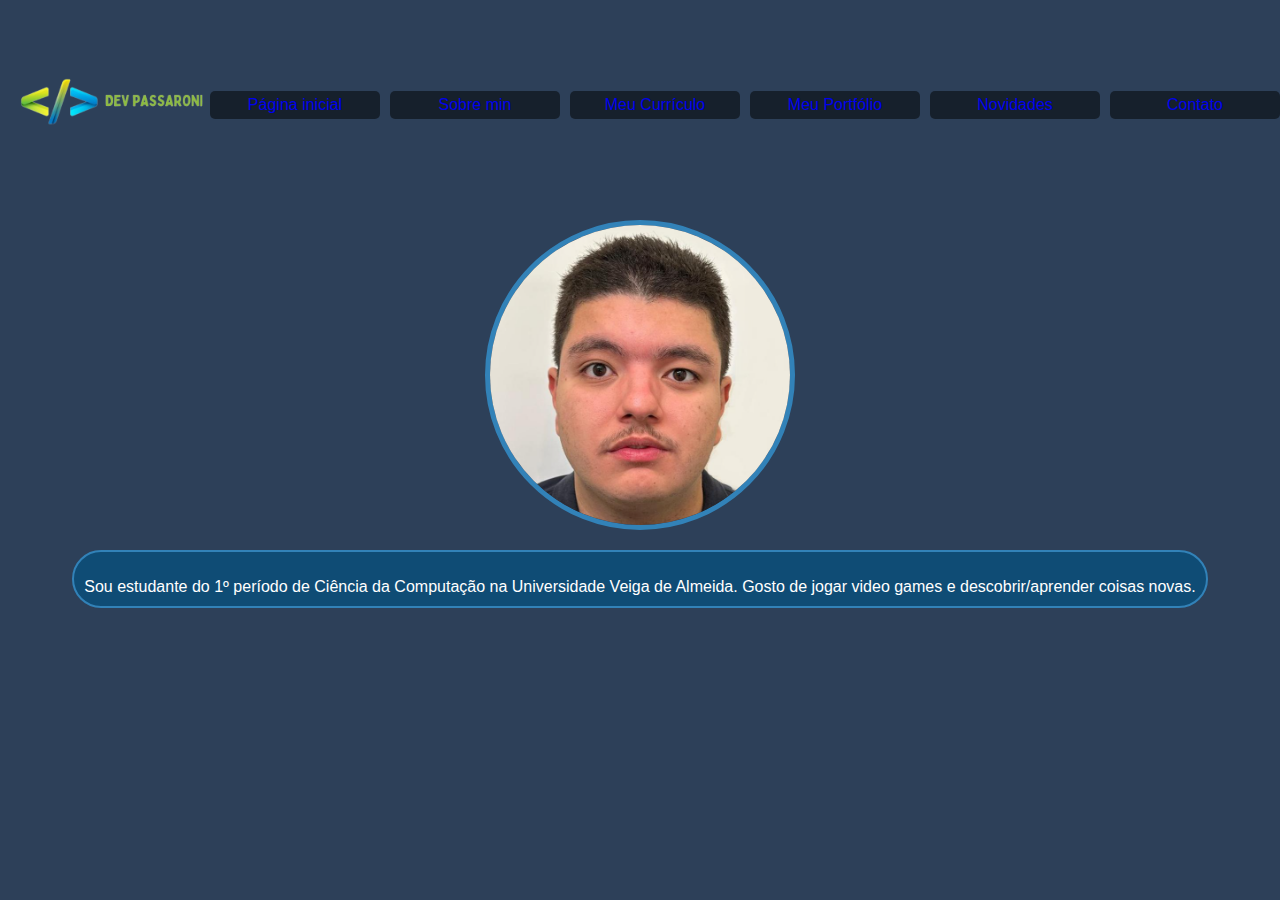
<file: index.html>
<!DOCTYPE html>
<html lang="pt-br">
<head>
  <meta charset="UTF-8">
  <meta name="viewport" content="width=device-width, initial-scale=1.0">
  <title>Meu Site</title>
  <link href="css/inicio.css" type="text/css" rel="stylesheet" />
</head>
<body>
  <div class="header">
    <img src="img/MinhaLogo.png" alt="Logo" class="Minha-logo">
    <nav>
      <ul class="menu">
        <li><a href="index.html">Página inicial</a></li>
        <li><a href="Sobremin.html">Sobre min</a></li>
        <li><a href="Curriculo.html">Meu Currículo</a></li>
        <li><a href="Portfolio.html">Meu Portfólio</a></li>
        <li><a href="Novidades.html">Novidades</a></li>
        <li><a href="Social.html">Contato</a></li>
      </ul>
    </nav>
  </div>
  <div class="foto">
    <img src="img/Minhafoto.jpeg" alt="Minha foto" class="minha-foto">
    <div class="sobre-mim">
      <p>Sou estudante do 1º período de Ciência da Computação na Universidade Veiga de Almeida. Gosto de jogar video games e descobrir/aprender coisas novas.</p>
    </div>
  </div>
</body>
</html>
</file>
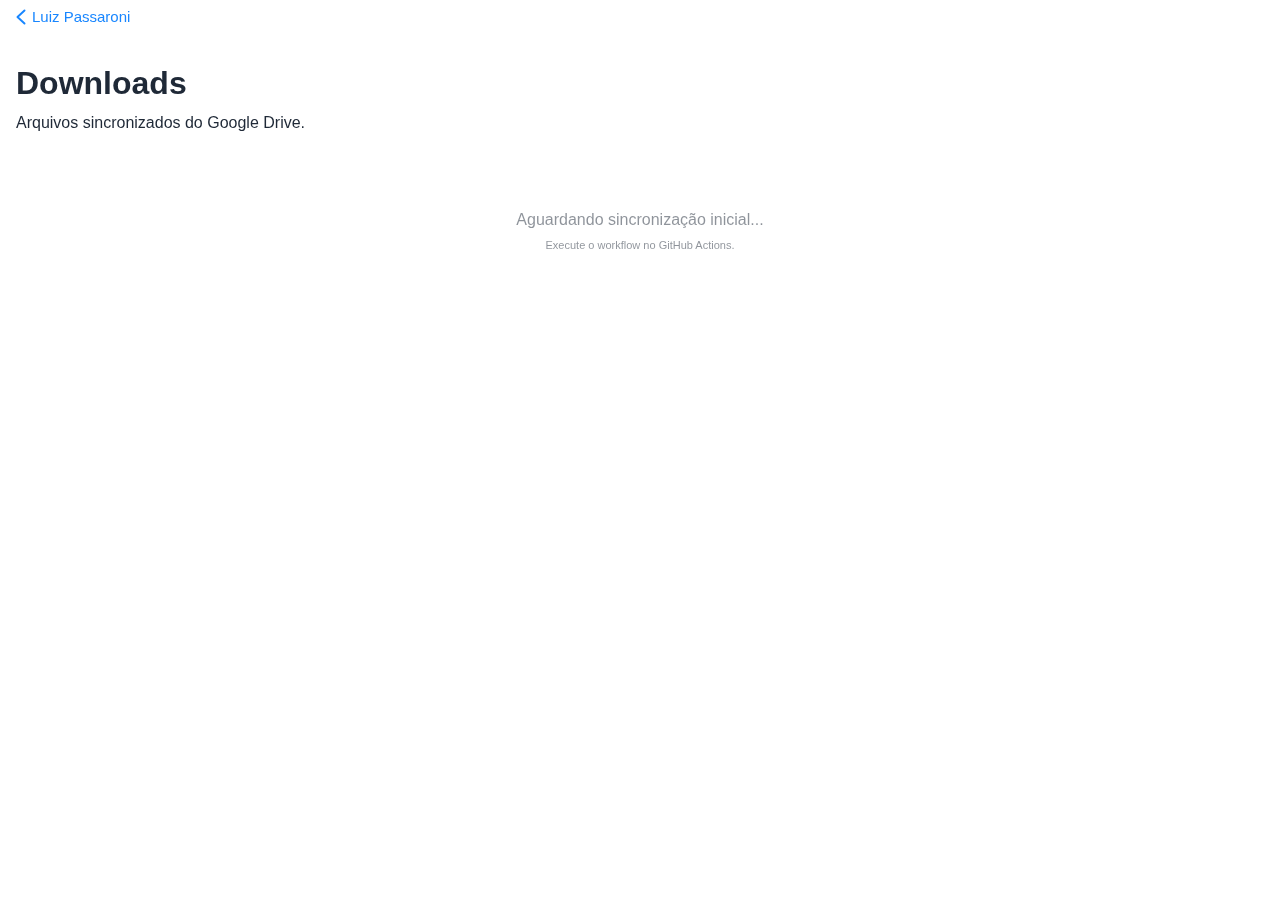
<file: downloads/index.html>
<!DOCTYPE html>
<html lang="pt">

<head>
  <link rel="icon" href="../favicon.png" type="image/png" />
  <meta charset="utf-8">
  <meta name="viewport" content="width=device-width, initial-scale=1">
  <title>Downloads — Luiz Passaroni</title>
  <meta name="description" content="Arquivos disponibilizados por Luiz Passaroni.">
  <meta name="color-scheme" content="light dark">
  <link rel="stylesheet" href="../style.css">

  <style>
    .ios-widget-glass {
      backdrop-filter: blur(20px) saturate(180%);
      -webkit-backdrop-filter: blur(20px) saturate(180%);
      border: 1px solid rgba(255, 255, 255, 0.1) !important;
      border-radius: 1.5rem !important;
      background: rgba(255, 255, 255, 0.7);
      overflow: hidden;
    }

    @media (prefers-color-scheme: dark) {
      .ios-widget-glass {
        background: rgba(28, 28, 30, 0.75) !important;
        border: 1px solid rgba(255, 255, 255, 0.08) !important;
      }
    }

    .dl-item {
      display: flex;
      align-items: center;
      gap: 14px;
      padding: 14px 16px;
      border-bottom: 1px solid rgba(255, 255, 255, 0.1);
      text-decoration: none;
      color: inherit;
      transition: background 0.15s ease;
    }

    .dl-item:last-child { border-bottom: none; }
    .dl-item:active { background: rgba(0, 0, 0, 0.04); }

    @media (prefers-color-scheme: dark) {
      .dl-item:active { background: rgba(255, 255, 255, 0.05); }
    }

    .dl-icon {
      width: 44px;
      height: 44px;
      border-radius: 12px;
      display: flex;
      align-items: center;
      justify-content: center;
      flex-shrink: 0;
      background: linear-gradient(135deg, #007AFF, #34AADC);
    }

    .dl-info { flex: 1; min-width: 0; }
    .dl-name { font-size: 15px; font-weight: 600; white-space: nowrap; overflow: hidden; text-overflow: ellipsis; }
    .dl-meta { font-size: 12px; margin-top: 2px; opacity: 0.5; }
    .dl-right { display: flex; align-items: center; gap: 8px; flex-shrink: 0; }
    .dl-arrow { width: 18px; height: 18px; opacity: 0.35; }

    .back-btn {
      display: inline-flex;
      align-items: center;
      gap: 6px;
      font-size: 15px;
      font-weight: 500;
      color: var(--ios-blue, #007AFF);
      text-decoration: none;
      padding: 6px 0;
      opacity: 0.9;
    }

    .section-group { display: flex; flex-direction: column; gap: 8px; }
    .category-label { font-size: 12px; font-weight: 600; text-transform: uppercase; opacity: 0.45; padding-left: 6px; }
    
    .empty-state { padding: 48px 24px; text-align: center; opacity: 0.5; }
  </style>
</head>

<body class="min-h-screen">
  <main class="flex-1 flex flex-col pt-8 pb-16">
    <section class="mx-auto w-full max-w-3xl px-4 space-y-6">

      <a href="../index.html" class="back-btn ios-tappable">
        <svg width="10" height="16" viewBox="0 0 10 16" fill="none">
          <path d="M8.5 1.5L1.5 8L8.5 14.5" stroke="currentColor" stroke-width="2" stroke-linecap="round" stroke-linejoin="round"/>
        </svg>
        Luiz Passaroni
      </a>

      <div>
        <h1 class="ios-title1">Downloads</h1>
        <p class="ios-subheadline ios-text-secondary" style="margin-top: 4px;">
          Arquivos sincronizados do Google Drive.
        </p>
      </div>

      <div id="downloads-container" class="section-group">
        <div class="ios-widget-glass">
          <div class="empty-state">A carregar ficheiros...</div>
        </div>
      </div>

    </section>
  </main>

  <script>
    async function loadDownloads() {
      const container = document.getElementById('downloads-container');
      
      try {
        const response = await fetch('arquivos.json');
        if (!response.ok) throw new Error();
        const files = await response.json();

        if (files.length === 0) {
          container.innerHTML = `
            <div class="ios-widget-glass">
              <div class="empty-state">A pasta do Drive está vazia.</div>
            </div>`;
          return;
        }

        container.innerHTML = `
          <p class="category-label">Arquivos Disponíveis</p>
          <div class="ios-widget-glass">
            ${files.map(file => `
              <a href="${file.url}" target="_blank" class="dl-item ios-tappable">
                <div class="dl-icon">
                  <svg width="22" height="22" viewBox="0 0 24 24" fill="none" stroke="white" stroke-width="2">
                    <path d="M14 2H6a2 2 0 0 0-2 2v16a2 2 0 0 0 2 2h12a2 2 0 0 0 2-2V8z"/><polyline points="14 2 14 8 20 8"/>
                  </svg>
                </div>
                <div class="dl-info">
                  <div class="dl-name">${file.name}</div>
                  <div class="dl-meta">${file.size || 'Google Drive'}</div>
                </div>
                <div class="dl-right">
                  <svg class="dl-arrow" viewBox="0 0 24 24" fill="none" stroke="currentColor" stroke-width="2">
                    <path d="M7 13l5 5 5-5M12 18V6"/>
                  </svg>
                </div>
              </a>
            `).join('')}
          </div>`;
      } catch (e) {
        container.innerHTML = `
          <div class="ios-widget-glass">
            <div class="empty-state">
              Aguardando sincronização inicial...<br>
              <small style="font-size: 11px">Execute o workflow no GitHub Actions.</small>
            </div>
          </div>`;
      }
    }

    document.addEventListener('DOMContentLoaded', loadDownloads);
  </script>
</body>
</html>
</file>
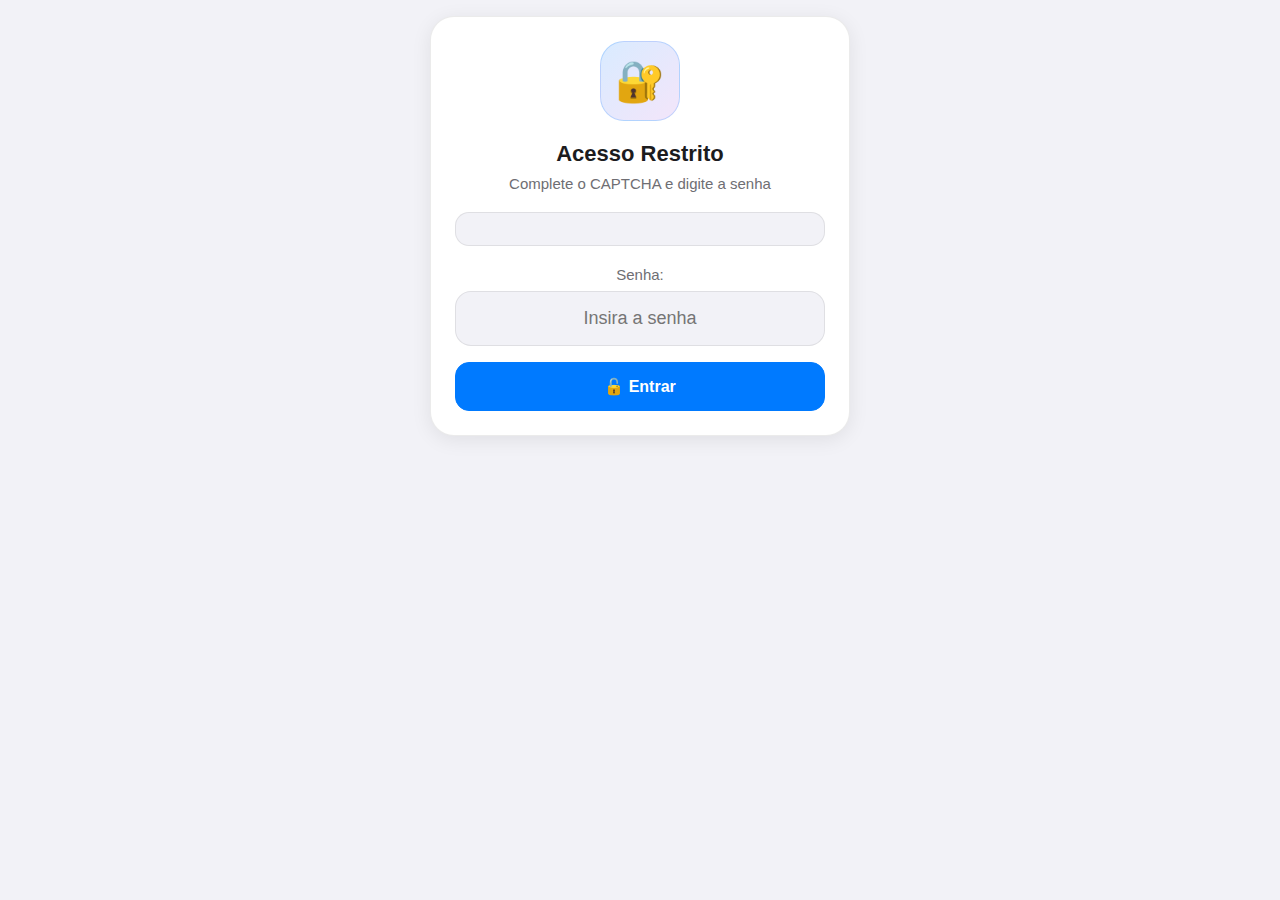
<file: quizredes/index.html>
<!DOCTYPE html>
<html lang="pt">
<head>
  <meta charset="utf-8">
  <meta name="viewport" content="width=device-width, initial-scale=1">
  <title>Quiz — Redes de Computadores</title>
  <meta name="color-scheme" content="light dark">
  <script src="https://js.hcaptcha.com/1/api.js" async defer></script>
  <style>
    :root {
      --ios-bg: #f2f2f7; --ios-card: #ffffff; --ios-text: #1c1c1e;
      --ios-text-secondary: #6e6e73; --ios-blue: #007AFF; --ios-green: #34C759;
      --ios-red: #FF3B30; --ios-purple: #AF52DE;
      --ios-separator: rgba(0,0,0,0.08); --ios-shadow: 0 4px 20px rgba(0,0,0,0.08);
    }
    @media (prefers-color-scheme: dark) {
      :root {
        --ios-bg: #000000; --ios-card: #1c1c1e; --ios-text: #f2f2f7;
        --ios-text-secondary: #8e8e93; --ios-separator: rgba(255,255,255,0.08);
        --ios-shadow: 0 4px 20px rgba(0,0,0,0.4);
      }
    }
    * { box-sizing: border-box; margin: 0; padding: 0; }
    body { font-family: -apple-system, BlinkMacSystemFont, "SF Pro Text", "Helvetica Neue", sans-serif; background: var(--ios-bg); color: var(--ios-text); min-height: 100vh; -webkit-font-smoothing: antialiased; }
    main { flex: 1; display: flex; flex-direction: column; padding-top: 1rem; padding-bottom: 3rem; }
    .container { margin: 0 auto; width: 100%; max-width: 720px; padding: 0 1.25rem; }
    #quiz-header { text-align: center; animation: fadeUp 0.5s ease both; margin-bottom: 0.5rem; }
    .header-badge { display: inline-flex; align-items: center; gap: 6px; font-size: 12px; font-weight: 700; text-transform: uppercase; color: var(--ios-blue); background: rgba(0,122,255,0.12); border: 1.5px solid rgba(0,122,255,0.2); border-radius: 20px; padding: 7px 14px; margin-bottom: 12px; }
    #quiz-header h1 { font-size: 36px; font-weight: 800; margin-bottom: 4px; background: linear-gradient(135deg, var(--ios-blue), var(--ios-purple)); -webkit-background-clip: text; -webkit-text-fill-color: transparent; background-clip: text; }
    .ios-stat-grid { display: grid; grid-template-columns: repeat(3, 1fr); gap: 12px; margin-bottom: 20px; }
    .ios-stat-card { background: var(--ios-card); border-radius: 1.3rem; padding: 16px 12px; text-align: center; box-shadow: var(--ios-shadow); border: 1px solid var(--ios-separator); }
    .ios-stat-icon { font-size: 28px; margin-bottom: 8px; }
    .ios-stat-value { font-size: 24px; font-weight: 800; color: var(--ios-blue); }
    .ios-stat-label { font-size: 11px; color: var(--ios-text-secondary); margin-top: 4px; text-transform: uppercase; font-weight: 600; }
    .progress-wrap { display: flex; align-items: center; gap: 12px; margin-bottom: 24px; padding: 14px 16px; background: var(--ios-card); border-radius: 1.2rem; box-shadow: var(--ios-shadow); border: 1px solid var(--ios-separator); }
    .progress-track { flex: 1; height: 6px; background: var(--ios-separator); border-radius: 99px; overflow: hidden; }
    .progress-fill { height: 100%; background: linear-gradient(90deg, var(--ios-blue), var(--ios-purple)); border-radius: 99px; transition: width 0.45s cubic-bezier(0.4,0,0.2,1); }
    .progress-label { font-size: 13px; font-weight: 700; color: var(--ios-blue); white-space: nowrap; min-width: 55px; text-align: right; }
    .q-card, .start-card, .score-card { background: var(--ios-card); border-radius: 1.5rem; padding: 24px; box-shadow: var(--ios-shadow); border: 1px solid var(--ios-separator); animation: fadeUp 0.3s ease both; }
    .q-num { font-size: 11px; font-weight: 700; text-transform: uppercase; color: var(--ios-blue); margin-bottom: 14px; opacity: 0.8; }
    .q-text { font-size: 20px; font-weight: 700; line-height: 1.6; color: var(--ios-text); margin-bottom: 22px; }
    .options { display: flex; flex-direction: column; gap: 11px; margin-bottom: 20px; }
    .opt { display: flex; align-items: flex-start; gap: 14px; padding: 16px; background: var(--ios-bg); border: 1.5px solid var(--ios-separator); border-radius: 16px; cursor: pointer; font-size: 16px; color: var(--ios-text); text-align: left; transition: all 0.15s; }
    .opt:not(:disabled):hover { border-color: var(--ios-blue); background: rgba(0,122,255,0.04); transform: translateX(2px); }
    .opt .letter { font-size: 13px; font-weight: 800; min-width: 28px; height: 28px; border-radius: 10px; background: var(--ios-separator); color: var(--ios-text-secondary); display: flex; align-items: center; justify-content: center; flex-shrink: 0; }
    .opt.correct { border-color: var(--ios-green); background: rgba(52,199,89,0.1); }
    .opt.correct .letter { background: var(--ios-green); color: #fff; }
    .opt.wrong { border-color: var(--ios-red); background: rgba(255,59,48,0.1); }
    .opt.wrong .letter { background: var(--ios-red); color: #fff; }
    .feedback { background: rgba(0,122,255,0.08); border-left: 4px solid var(--ios-blue); border-radius: 12px; padding: 16px; font-size: 14px; line-height: 1.6; margin-bottom: 20px; color: var(--ios-text); }
    .feedback-section { margin-bottom: 10px; }
    .feedback-section:last-child { margin-bottom: 0; }
    .feedback-label { font-weight: 700; color: var(--ios-blue); margin-bottom: 4px; display: block; font-size: 13px; }
    .btn { font-family: inherit; font-size: 16px; font-weight: 700; padding: 12px 20px; border-radius: 14px; border: 1.5px solid var(--ios-separator); background: transparent; color: var(--ios-text-secondary); cursor: pointer; transition: all 0.15s; }
    .btn:hover:not(:disabled) { border-color: var(--ios-blue); color: var(--ios-blue); }
    .btn.primary { background: var(--ios-blue); border-color: var(--ios-blue); color: #fff; width: 100%; padding: 14px; font-size: 16px; }
    .btn.primary:hover:not(:disabled) { background: #0051D5; }
    .btn:disabled { opacity: 0.5; cursor: not-allowed; }
    .btn-group { display: flex; gap: 12px; margin-top: 24px; }
    .btn-group .btn { flex: 1; padding: 14px; }
    .control-bar { display: flex; justify-content: space-between; align-items: center; margin-top: 24px; padding-top: 16px; border-top: 1px solid var(--ios-separator); gap: 12px; }
    .ios-input { width: 100%; padding: 16px; border-radius: 16px; border: 1.5px solid var(--ios-separator); background: var(--ios-bg); color: var(--ios-text); font-size: 18px; text-align: center; margin-bottom: 16px; outline: none; transition: all 0.15s; font-family: inherit; }
    .ios-input:focus { border-color: var(--ios-blue); box-shadow: 0 0 0 3px rgba(0,122,255,0.1); }
    .start-icon-wrap { width: 80px; height: 80px; border-radius: 24px; background: linear-gradient(135deg, rgba(0,122,255,0.15), rgba(175,82,222,0.15)); border: 1.5px solid rgba(0,122,255,0.2); display: flex; align-items: center; justify-content: center; font-size: 40px; margin: 0 auto 20px; }
    .info-grid { display: grid; grid-template-columns: repeat(3, 1fr); gap: 12px; margin: 20px 0 24px; }
    .info-box { background: var(--ios-bg); border-radius: 16px; padding: 16px 12px; text-align: center; border: 1px solid var(--ios-separator); }
    .info-num { font-size: 26px; font-weight: 800; color: var(--ios-blue); margin-bottom: 4px; }
    .info-lbl { font-size: 10px; color: var(--ios-text-secondary); text-transform: uppercase; font-weight: 700; }
    .topics { display: flex; flex-wrap: wrap; gap: 8px; justify-content: center; margin-bottom: 24px; }
    .ios-badge { display: inline-flex; align-items: center; font-size: 12px; font-weight: 700; padding: 4px 11px; border-radius: 99px; background: rgba(0,122,255,0.15); color: var(--ios-blue); }
    .score-ring { width: 140px; height: 140px; border-radius: 50%; background: linear-gradient(135deg, rgba(0,122,255,0.12), rgba(175,82,222,0.12)); border: 3px solid var(--ios-blue); display: flex; flex-direction: column; align-items: center; justify-content: center; margin: 0 auto 20px; }
    .score-pct { font-size: 40px; font-weight: 800; color: var(--ios-blue); }
    .score-sub { font-size: 12px; color: var(--ios-text-secondary); font-weight: 600; text-transform: uppercase; }
    .captcha-wrapper { display: flex; justify-content: center; margin: 20px 0; padding: 16px; background: var(--ios-bg); border-radius: 14px; border: 1px solid var(--ios-separator); }
    .h-captcha { transform: scale(0.9); transform-origin: center; }
    @media (max-width: 480px) { .h-captcha { transform: scale(0.85); } }
    .captcha-error { color: var(--ios-red); font-size: 13px; margin-top: 10px; text-align: center; display: none; }
    .loading { display: inline-block; width: 12px; height: 12px; border: 2px solid rgba(255,255,255,0.4); border-radius: 50%; border-top-color: #fff; animation: spin 0.8s linear infinite; vertical-align: middle; margin-right: 6px; }
    @keyframes spin { to { transform: rotate(360deg); } }
    @keyframes fadeUp { from { opacity: 0; transform: translateY(12px); } to { opacity: 1; transform: translateY(0); } }
    .shake { animation: shake 0.4s ease; }
    @keyframes shake { 0%, 100% { transform: translateX(0); } 25% { transform: translateX(-8px); } 75% { transform: translateX(8px); } }
    .error-msg { color: var(--ios-red); font-size: 13px; margin-top: 8px; display: none; text-align: center; }
    .success-msg { color: var(--ios-green); font-size: 13px; margin-top: 8px; display: none; text-align: center; }
    @media (max-width: 768px) { .container { padding: 0 1rem; } #quiz-header h1 { font-size: 28px; } .q-text { font-size: 18px; } }
    @media (max-width: 480px) { .container { padding: 0 0.75rem; } #quiz-header h1 { font-size: 24px; } .q-card, .start-card, .score-card { padding: 18px; } .opt { padding: 12px 11px; font-size: 14px; } .captcha-wrapper { padding: 12px; margin: 16px 0; } }
  </style>
</head>
<body>
<main>
  <div class="container">
    <header id="quiz-header" style="margin-bottom: 2.5rem;">
      <div class="header-badge"><span>📡 Redes de Computadores</span></div>
      <h1>Quiz Interativo</h1>
      <p style="font-size: 15px; color: var(--ios-text-secondary); margin-top: 6px;">70 questões • Aprofunde seus conhecimentos</p>
    </header>
    <div class="ios-stat-grid" id="stat-cards" style="display: none;">
      <div class="ios-stat-card"><div class="ios-stat-icon">📋</div><div class="ios-stat-value">70</div><div class="ios-stat-label">Questões</div></div>
      <div class="ios-stat-card"><div class="ios-stat-icon">✅</div><div class="ios-stat-value" id="stat-score">0</div><div class="ios-stat-label">Corretas</div></div>
      <div class="ios-stat-card"><div class="ios-stat-icon">🎯</div><div class="ios-stat-value" id="stat-pct">0%</div><div class="ios-stat-label">Desempenho</div></div>
    </div>
    <div class="progress-wrap" id="progress-wrap" style="display:none;">
      <div class="progress-track"><div class="progress-fill" id="pbar" style="width:0%"></div></div>
      <span class="progress-label" id="plabel">0 / 70</span>
    </div>
    <div id="quiz-content"></div>
  </div>
</main>
<script>
const WORKER_URL       = 'https://noisy-thunder-c614.aguiarpassaroni.workers.dev';
const HCAPTCHA_SITEKEY = '6c308c44-8776-4f5e-9184-195e9484af84';

function getTheme() {
  return window.matchMedia('(prefers-color-scheme: dark)').matches ? 'dark' : 'light';
}

const rawQuestions = [
  { id: 1, q: "Qual é a função de um ACK?", opts: ["Confirmar o recebimento de dados","Solicitar retransmissão imediata","Iniciar uma conexão TCP","Encapsular dados na camada de rede"] },
  { id: 2, q: "O que é encapsulamento em redes?", opts: ["Compressão de dados","Adição de cabeçalhos em cada camada do modelo","Criptografia de pacotes","Fragmentação de pacotes"] },
  { id: 3, q: "Qual é a principal limitação do protocolo UDP?", opts: ["Velocidade baixa","Não garante a entrega dos dados","Não suporta multicast","Consome muita CPU"] },
  { id: 4, q: "Qual técnica retransmite apenas os pacotes com erro?", opts: ["Go-Back-N","Stop-and-Wait","Repetição Seletiva","Janela simples"] },
  { id: 5, q: "O que é um sniffer em redes?", opts: ["Um firewall","Um roteador","Ferramenta que captura e analisa pacotes","Um servidor DNS"] },
  { id: 6, q: "DNS utiliza TCP ou UDP?", opts: ["Apenas TCP","Apenas UDP","Principalmente UDP; TCP para zonas","Nenhum dos dois"] },
  { id: 7, q: "O que é controle de fluxo?", opts: ["Velocidade do roteador","Evita sobrecarregar o receptor","Filtra pacotes","Balanceia carga"] },
  { id: 8, q: "Qual a função principal da janela deslizante?", opts: ["Fragmentar","Controlar fluxo e permitir múltiplos frames","Criptografar","Resolver nomes"] },
  { id: 9, q: "O que são sistemas finais (hosts)?", opts: ["Roteadores","Dispositivos que executam aplicações na borda","Servidores DNS","Switches de datacenter"] },
  { id: 10, q: "Qual é a função do DNS?", opts: ["Rotear pacotes","Traduzir nomes em IPs","Controlar acesso","Gerenciar MAC"] },
  { id: 11, q: "Qual a função de um temporizador em protocolos?", opts: ["Sincronizar relógios","Detectar perda e acionar retransmissão","Controlar velocidade","Autenticar conexões"] },
  { id: 12, q: "O DNS traduz nomes em quê?", opts: ["Endereços MAC","Nomes de arquivos","Endereços IP","Portas"] },
  { id: 13, q: "Qual protocolo utiliza janela deslizante?", opts: ["UDP","ICMP","TCP","ARP"] },
  { id: 14, q: "Qual mecanismo evita sobrecarga no receptor?", opts: ["Controle de congestionamento","Controle de fluxo","Roteamento dinâmico","DNS em cache"] },
  { id: 15, q: "Qual a principal diferença entre Go-Back-N e Repetição Seletiva?", opts: ["UDP vs TCP","GBN retransmite todos; RS só os com erro","Sem diferença","GBN é mais eficiente"] },
  { id: 16, q: "Um sniffer altera os pacotes capturados?", opts: ["Sim","Depende","Não, opera passivamente","Sim, adiciona tags"] },
  { id: 17, q: "Qual técnica retransmite TODOS os pacotes após erro?", opts: ["Repetição Seletiva","Stop-and-Wait","Go-Back-N","Fast Retransmit"] },
  { id: 18, q: "Qual porta o DNS utiliza?", opts: ["80","443","53","25"] },
  { id: 19, q: "Qual é a ordem correta do encapsulamento?", opts: ["Dados → Segmento → Pacote → Frame → Bits","Bits → Frame → Pacote","Frame → Pacote","Pacote → Segmento"] },
  { id: 20, q: "Qual porta o FTP utiliza para controle?", opts: ["20","21","22","25"] },
  { id: 21, q: "Em qual camada ocorre o encapsulamento TCP?", opts: ["Aplicação","Internet","Transporte","Enlace"] },
  { id: 22, q: "O que indica o número de sequência no TCP?", opts: ["Prioridade","Posição do primeiro byte","IP destino","Tamanho total"] },
  { id: 23, q: "Quantas camadas possui o modelo TCP/IP?", opts: ["3","4","5","7"] },
  { id: 24, q: "UDP garante entrega dos dados?", opts: ["Sim","Não, é best-effort","Sim em LAN","Depende do socket"] },
  { id: 25, q: "Cite um exemplo de nome de domínio.", opts: ["192.168.0.1","www.google.com","FF:FF:FF:FF","255.255.255.0"] },
  { id: 26, q: "TCP é orientado à conexão?", opts: ["Não","Sim","Só no Wi-Fi","Apenas no Linux"] },
  { id: 27, q: "No Modelo OSI, qual camada lida com criptografia?", opts: ["Sessão","Apresentação","Rede","Física"] },
  { id: 28, q: "O protocolo SMTP é usado para:", opts: ["Receber correio","Enviar correio","Acesso web","Roteamento"] },
  { id: 29, q: "Qual a função do 'Handshake de 3 vias'?", opts: ["Fechar","Abrir conexão TCP","Enviar ACKs","Calcular timeout"] },
  { id: 30, q: "O que é Piggybacking?", opts: ["Vírus","Enviar ACKs com dados","Compressão","Erro"] },
  { id: 31, q: "O protocolo IP garante entrega?", opts: ["Sim","Não","Só IPv6","Apenas fibra"] },
  { id: 32, q: "A camada de Rede lida com:", opts: ["Bits","Frames","Pacotes/Datagramas","Segmentos"] },
  { id: 33, q: "Qual porta o HTTP usa por padrão?", opts: ["21","25","80","443"] },
  { id: 34, q: "Para que serve o comando Traceroute?", opts: ["Ver IP","Ver caminho/saltos até destino","Testar DNS","Ver MAC"] },
  { id: 35, q: "O que é um Cookie?", opts: ["Software","Arquivo para manter estado","Vírus","Badge"] },
  { id: 36, q: "Qual camada OSI faz o diálogo (sessão)?", opts: ["Rede","Sessão","Transporte","Física"] },
  { id: 37, q: "O que é RTT?", opts: ["Velocidade","Tempo de ida e volta","Porta","Handshake"] },
  { id: 38, q: "Qual a função do Checksum?", opts: ["Acelerar","Detectar erros","Criptografar","Rotear"] },
  { id: 39, q: "O termo Full-Duplex significa:", opts: ["Um sentido","Ambos sentidos simultâneos","Revezamento","Sem fio"] },
  { id: 40, q: "O que é Gateway Padrão?", opts: ["Um IP","A saída da rede local","Um switch","Um cabo"] },
  { id: 41, q: "DHCP serve para:", opts: ["Traduzir nomes","Gerar IPs automaticamente","Segurança","Wi-Fi"] },
  { id: 42, q: "Qual camada cuida do acesso ao meio físico?", opts: ["Rede","Aplicação","Enlace","Transporte"] },
  { id: 43, q: "O que é um Datagrama?", opts: ["Unidade TCP","Unidade UDP/IP","Cabo","Sinal"] },
  { id: 44, q: "Porta do SSH?", opts: ["21","22","23","25"] },
  { id: 45, q: "Qual camada une Física e Enlace no TCP/IP?", opts: ["Aplicação","Transporte","Acesso à Rede","Internet"] },
  { id: 46, q: "O que é MSS?", opts: ["Velocidade","Tamanho máximo do segmento","ID do pacote","IP"] },
  { id: 47, q: "Confirmação cumulativa significa:", opts: ["ACK confirma até aquele byte","Vários ACKs","Confirmar duplicatas","Sem ACK"] },
  { id: 48, q: "O que é multiplexação?", opts: ["Vários cabos","Várias apps na rede","Aumento de sinal","Segurança"] },
  { id: 49, q: "Qual protocolo é usado pelo Ping?", opts: ["TCP","UDP","ICMP","ARP"] },
  { id: 50, q: "O que é Spooling?", opts: ["Criptografia","Fila de tarefas","Backup","Vídeo"] },
  { id: 51, q: "Camada OSI responsável pelo endereçamento lógico (IP)?", opts: ["Física","Enlace","Rede","Sessão"] },
  { id: 52, q: "O modelo P2P depende de servidor fixo?", opts: ["Sim","Não","Só Wi-Fi","Sempre"] },
  { id: 53, q: "Flags TCP RST serve para:", opts: ["Iniciar","Resetar conexão","Confirmar","Finalizar"] },
  { id: 54, q: "Qual a função do IMAP?", opts: ["Mandar e-mail","Sincronizar e-mail no servidor","Rotear","DNS"] },
  { id: 55, q: "Porta do HTTPS?", opts: ["80","110","443","53"] },
  { id: 56, q: "O que é Janela de Recepção?", opts: ["Velocidade","Espaço livre no buffer","ID do usuário","Tipo de cabo"] },
  { id: 57, q: "O termo 'Best-Effort' aplica-se a:", opts: ["TCP","IP e UDP","Fibra","IPv6"] },
  { id: 58, q: "No modelo OSI, a Camada 1 é a:", opts: ["Aplicação","Rede","Física","Transporte"] },
  { id: 59, q: "Qual porta o Telnet usa?", opts: ["21","22","23","25"] },
  { id: 60, q: "O que é o Timeout no TCP?", opts: ["Fim da net","Atraso que gera retransmissão","Senha","Backup"] },
  { id: 61, q: "Qual é a porta padrão do POP3?", opts: ["25","110","143","465"] },
  { id: 62, q: "O que é SSL/TLS?", opts: ["Um firewall","Protocolo de criptografia para comunicação segura","Um roteador","Tipo de cabo"] },
  { id: 63, q: "Qual é o endereço broadcast em uma rede 192.168.1.0/24?", opts: ["192.168.1.0","192.168.1.1","192.168.1.254","192.168.1.255"] },
  { id: 64, q: "O que é NAT (Network Address Translation)?", opts: ["Traduz nomes de domínio","Traduz endereços IP privados em públicos","Rota pacotes","Controla fluxo"] },
  { id: 65, q: "Qual é a função do protocolo ARP?", opts: ["Rotear pacotes","Mapear IPs em endereços MAC","Encriptar dados","Sincronizar relógios"] },
  { id: 66, q: "O que é VPN?", opts: ["Uma rede local","Rede privada virtual que encripta tráfego","Um antivírus","Um backup"] },
  { id: 67, q: "Qual protocolo usa porta 389?", opts: ["SMTP","LDAP","SSH","DNS"] },
  { id: 68, q: "O que é QoS (Quality of Service)?", opts: ["Um tipo de firewall","Mecanismo para garantir qualidade e prioridade de tráfego","Um cable coaxial","Um servidor DNS"] },
  { id: 69, q: "Qual é a função do protocolo ICMP?", opts: ["Transferir arquivos","Enviar mensagens de controle e erro na rede","Resolver nomes","Gerenciar sessões"] },
  { id: 70, q: "O que é Load Balancing?", opts: ["Compressão de dados","Distribuir carga entre múltiplos servidores","Criptografia","Roteamento"] }
];

let questions=[], current=0, score=0, answered=[], started=false;
let sessionToken=null, captchaToken=null;
const LETTERS=['A','B','C','D'];

function shuffle(arr){
  for(let i=arr.length-1;i>0;i--){const j=Math.floor(Math.random()*(i+1));[arr[i],arr[j]]=[arr[j],arr[i]];}
  return arr;
}
function updateStats(){
  document.getElementById('stat-score').textContent=score;
  const pct=started?Math.round((score/questions.length)*100):0;
  document.getElementById('stat-pct').textContent=pct+'%';
}
function onCaptchaSuccess(token){
  captchaToken=token;
  document.getElementById('captcha-error').style.display='none';
}
function renderPasswordScreen(){
  document.getElementById('quiz-header').style.display='none';
  document.getElementById('stat-cards').style.display='none';
  document.getElementById('progress-wrap').style.display='none';
  document.getElementById('quiz-content').innerHTML=`
    <div class="start-card" id="lock-screen" style="max-width:420px;margin:0 auto;text-align:center;">
      <div class="start-icon-wrap">🔐</div>
      <h2 style="font-size:22px;font-weight:700;margin-bottom:8px;">Acesso Restrito</h2>
      <p style="font-size:15px;font-weight:500;margin-bottom:20px;color:var(--ios-text-secondary);">Complete o CAPTCHA e digite a senha</p>
      <div class="captcha-wrapper">
        <div class="h-captcha" data-sitekey="${HCAPTCHA_SITEKEY}" data-theme="${getTheme()}" data-callback="onCaptchaSuccess"></div>
      </div>
      <p class="captcha-error" id="captcha-error">⚠️ Complete o CAPTCHA</p>
      <p style="font-size:15px;font-weight:500;margin:20px 0 8px;color:var(--ios-text-secondary);">Senha:</p>
      <input type="password" id="pass-input" class="ios-input" placeholder="Insira a senha" onkeydown="if(event.key==='Enter')checkPass()">
      <button class="btn primary" id="enter-btn" onclick="checkPass()">🔓 Entrar</button>
      <p id="error-msg" class="error-msg"></p>
      <p id="success-msg" class="success-msg">✅ Validando...</p>
    </div>`;
}

// ATUALIZAÇÃO 1: Requisição de senha vai para /login e Zera hCaptcha se falhar
async function checkPass(){
  if(!captchaToken){document.getElementById('captcha-error').style.display='block';return;}
  const password=document.getElementById('pass-input').value;
  if(!password){document.getElementById('error-msg').textContent='❌ Digite a senha.';document.getElementById('error-msg').style.display='block';return;}
  const btn=document.getElementById('enter-btn');
  btn.disabled=true;btn.innerHTML='<div class="loading"></div> Validando...';
  document.getElementById('success-msg').style.display='block';
  document.getElementById('error-msg').style.display='none';
  try{
    const res=await fetch(WORKER_URL + '/login', {
      method:'POST',
      headers:{'Content-Type':'application/json'},
      body:JSON.stringify({token:captchaToken,password})
    });
    const data=await res.json();
    if(data.success&&data.session){
      sessionToken=data.session;
      sessionStorage.setItem('quiz_session',sessionToken);
      renderHome();
    }else{throw new Error(data.error??'Falhou');}
  }catch(err){
    btn.disabled=false;btn.innerHTML='🔓 Entrar';
    document.getElementById('success-msg').style.display='none';
    const msg=err.message==='Wrong password'?'❌ Senha incorreta!':err.message==='Too many attempts'?'⏳ Muitas tentativas. Aguarde 10 minutos.':'❌ Erro de validação. Tente novamente.';
    document.getElementById('error-msg').textContent=msg;
    document.getElementById('error-msg').style.display='block';
    document.getElementById('lock-screen').classList.add('shake');
    setTimeout(()=>document.getElementById('lock-screen').classList.remove('shake'),400);
    
    // Zera o hCaptcha
    captchaToken = null;
    if (window.hcaptcha) {
      hcaptcha.reset();
    }
  }
}

function renderHome(){
  captchaToken=null;
  document.getElementById('quiz-header').style.display='block';
  document.getElementById('stat-cards').style.display='none';
  document.getElementById('progress-wrap').style.display='none';
  updateStats();
  document.getElementById('quiz-content').innerHTML=`
    <div class="start-card">
      <div class="start-icon-wrap">🌐</div>
      <h2 style="font-size:22px;font-weight:700;margin-bottom:8px;">Quiz de Redes</h2>
      <p style="font-size:17px;line-height:1.6;color:var(--ios-text-secondary);margin-bottom:24px;">Teste seus conhecimentos em protocolos, encapsulamento, DNS, TCP/UDP e muito mais.</p>
      <div class="info-grid">
        <div class="info-box"><div class="info-num">70</div><div class="info-lbl">Questões</div></div>
        <div class="info-box"><div class="info-num">4</div><div class="info-lbl">Alternativas</div></div>
        <div class="info-box"><div class="info-num">∞</div><div class="info-lbl">Tentativas</div></div>
      </div>
      <div class="topics">
        <span class="ios-badge">🔗 TCP/UDP</span><span class="ios-badge">🌍 DNS</span>
        <span class="ios-badge">📦 Encapsulamento</span><span class="ios-badge">↔️ Janela Deslizante</span>
        <span class="ios-badge">🔄 Protocolos</span><span class="ios-badge">🔍 Análise</span>
      </div>
      <button class="btn primary" onclick="startQuiz()">▶️ Iniciar Quiz</button>
    </div>`;
}

function startQuiz(){
  questions=shuffle([...rawQuestions]).map(q=>({...q,opts:shuffle([...q.opts])}));
  started=true;current=0;score=0;answered=[];
  document.getElementById('stat-cards').style.display='grid';
  document.getElementById('progress-wrap').style.display='flex';
  updateStats();render();
}

function render(){
  const total=questions.length;
  document.getElementById('pbar').style.width=Math.round((current/total)*100)+'%';
  document.getElementById('plabel').textContent=current+' / '+total;
  updateStats();
  
  if(current>=total){renderScore();return;}
  
  const q=questions[current];
  const isAns=answered[current]!==undefined;
  const ansData=answered[current]; // Agora é um objeto vindo do servidor
  
  const optsHtml=q.opts.map((o,i)=>{
    let cls='opt';
    if(isAns){
      if(o === ansData.correctAnswer) cls+=' correct';
      else if(o === ansData.selected) cls+=' wrong';
    }
    return `<button class="${cls}" ${isAns?'disabled':''} onclick="choose('${o.replace(/'/g,"\\'")}')"><span class="letter">${LETTERS[i]}</span><span>${o}</span></button>`;
  }).join('');
  
  document.getElementById('quiz-content').innerHTML=`
    <div class="q-card">
      <div class="q-num">QUESTÃO ${current+1} DE ${total}</div>
      <div class="q-text">${q.q}</div>
      <div class="options" id="opts-container">${optsHtml}</div>
      ${isAns?`<div class="feedback">${ansData.exp}</div>`:''}
      <div class="control-bar">
        <button class="btn" onclick="prev()" ${current===0?'disabled':''}>← Anterior</button>
        <button class="btn primary" onclick="next()" ${!isAns?'disabled':''} style="width:auto;">${current===total-1?'✓ Ver resultado':'Próxima →'}</button>
      </div>
    </div>`;
}

// ATUALIZAÇÃO 2: choose() agora conversa com o servidor para corrigir a resposta
async function choose(choice){
  if(answered[current]!==undefined) return; // Evita clique duplo
  
  // Efeito de carregamento e desativa clique visualmente
  const optsContainer = document.getElementById('opts-container');
  if(optsContainer) {
    optsContainer.style.opacity = '0.6';
    optsContainer.style.pointerEvents = 'none';
  }

  try {
    const res = await fetch(WORKER_URL + '/validar-resposta', {
      method: 'POST',
      headers: { 'Content-Type': 'application/json' },
      body: JSON.stringify({
        questionId: questions[current].id,
        userAnswer: choice,
        sessionToken: sessionToken
      })
    });
    
    const data = await res.json();

    // Trata erro de token expirado
    if(data.error) {
      alert("⚠️ " + data.error);
      sessionStorage.removeItem('quiz_session');
      location.reload(); // Recarrega a página para logar de novo
      return;
    }

    // Armazena a correção do servidor no array
    answered[current] = {
      selected: choice,
      isCorrect: data.isCorrect,
      correctAnswer: data.correctAnswer,
      exp: data.explanation
    };

    if(data.isCorrect) score++;
    
    render(); // Redesenha a tela mostrando o certo, errado e explicação
    
  } catch(err) {
    console.error(err);
    alert("❌ Ocorreu um erro ao conectar com o servidor. Tente novamente.");
    if(optsContainer) {
      optsContainer.style.opacity = '1';
      optsContainer.style.pointerEvents = 'auto';
    }
  }
}

function next(){current++;render();}
function prev(){if(current>0){current--;render();}}

function renderScore(){
  const pct=Math.round((score/questions.length)*100);
  const msg=pct>=80?'🎉 Excelente!':pct>=60?'👍 Bom trabalho!':'📚 Continue estudando!';
  document.getElementById('quiz-content').innerHTML=`
    <div class="score-card" style="text-align:center;">
      <div class="score-ring"><div class="score-pct">${pct}%</div><div class="score-sub">Desempenho</div></div>
      <h2 style="font-size:22px;font-weight:700;">${msg}</h2>
      <p style="font-size:17px;margin-bottom:24px;color:var(--ios-text-secondary);">Você acertou <strong>${score} de ${questions.length}</strong> questões</p>
      <div class="btn-group">
        <button class="btn" onclick="startQuiz()">🔄 Tentar novamente</button>
        <button class="btn primary" onclick="renderHome()">🏠 Início</button>
      </div>
    </div>`;
  updateStats();
}

const saved=sessionStorage.getItem('quiz_session');
if(saved){sessionToken=saved;renderHome();}else{renderPasswordScreen();}
</script>
</body>
</html>
</file>
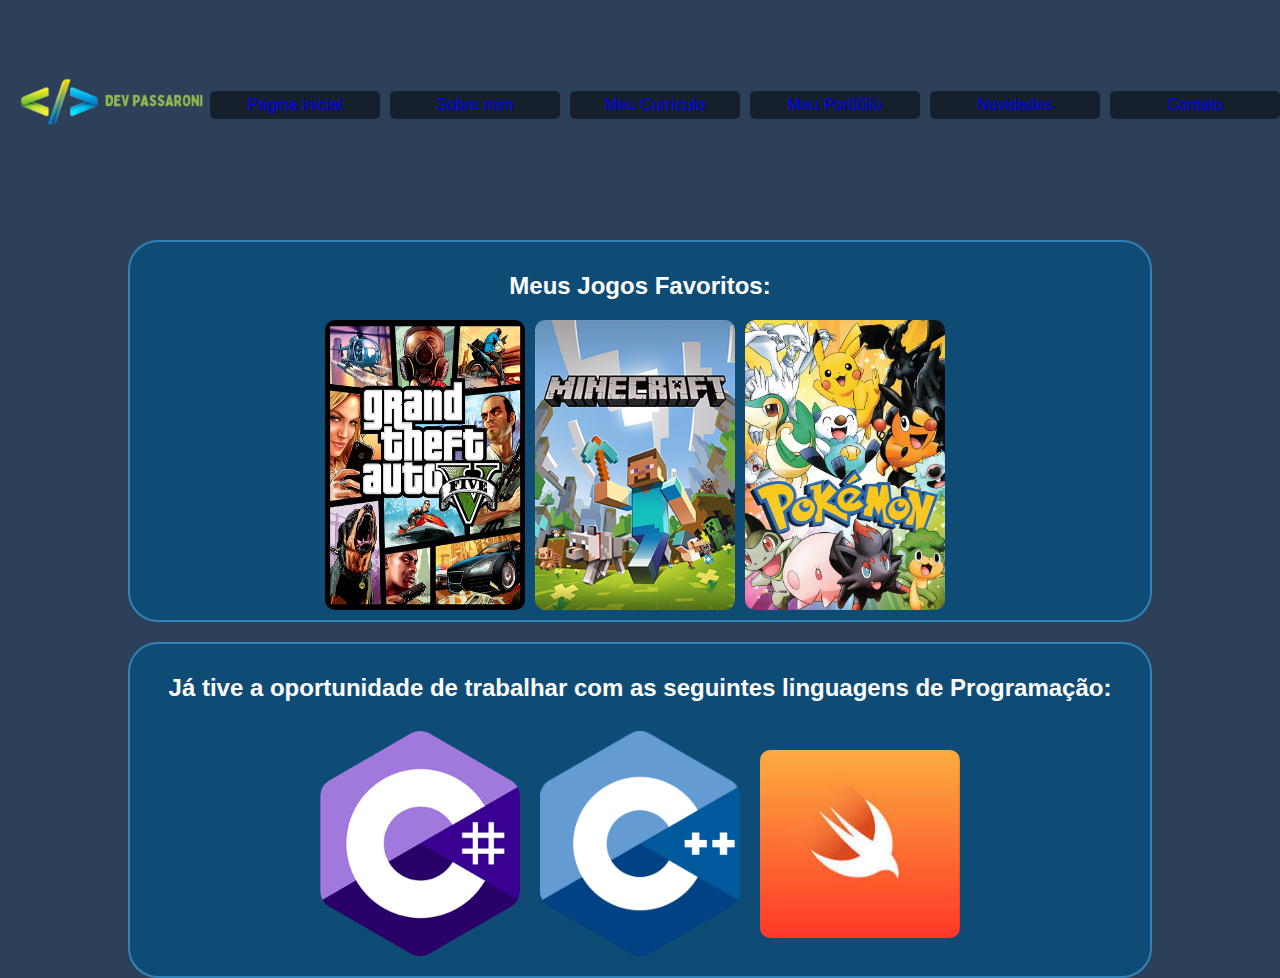
<file: Sobremim.html>
<!DOCTYPE html>
<html lang="pt-br">
<head>
  <meta charset="UTF-8">
  <meta name="viewport" content="width=device-width, initial-scale=1.0">
  <title>Meu Site</title>
  <link href="css/Sobremim.css" type="text/css" rel="stylesheet" />
</head>
<body>
 
  <div class="header">
    <img src="img/MinhaLogo.png" alt="Logo" class="Minha-logo">
    <nav>
      <ul class="menu">
        <li><a href="index.html">Página inicial</a></li>
        <li><a href="Sobremim.html">Sobre mim</a></li>
        <li><a href="Curriculo.html">Meu Currículo</a></li>
        <li><a href="Portfolio.html">Meu Portfólio</a></li>
        <li><a href="Novidades.html">Novidades</a></li>
        <li><a href="Social.html">Contato</a></li>
      </ul>
    </nav>
  </div>

  <div class="container">
    <div class="jogos-container">
      <h2>Meus Jogos Favoritos:</h2>
      <div class="jogos-list">
        <img src="img/capagta.png" class="jogo">
        <img src="img/capaminecraft.png" class="jogo">
        <img src="img/capapokemon.png" class="jogo">
      </div>
    </div>

    <div class="logos-container">
    <h2>Já tive a oportunidade de trabalhar com as seguintes linguagens de Programação:</h2>
      <img src="img/csharplogo.png" class="logo-programacao">
      <img src="img/C++_Logo.png" class="logo-programacao">
      <img src="img/swiftlogo.jpeg" class="logo-programacao">
    </div>
  </div>
</body>
</html>
</file>
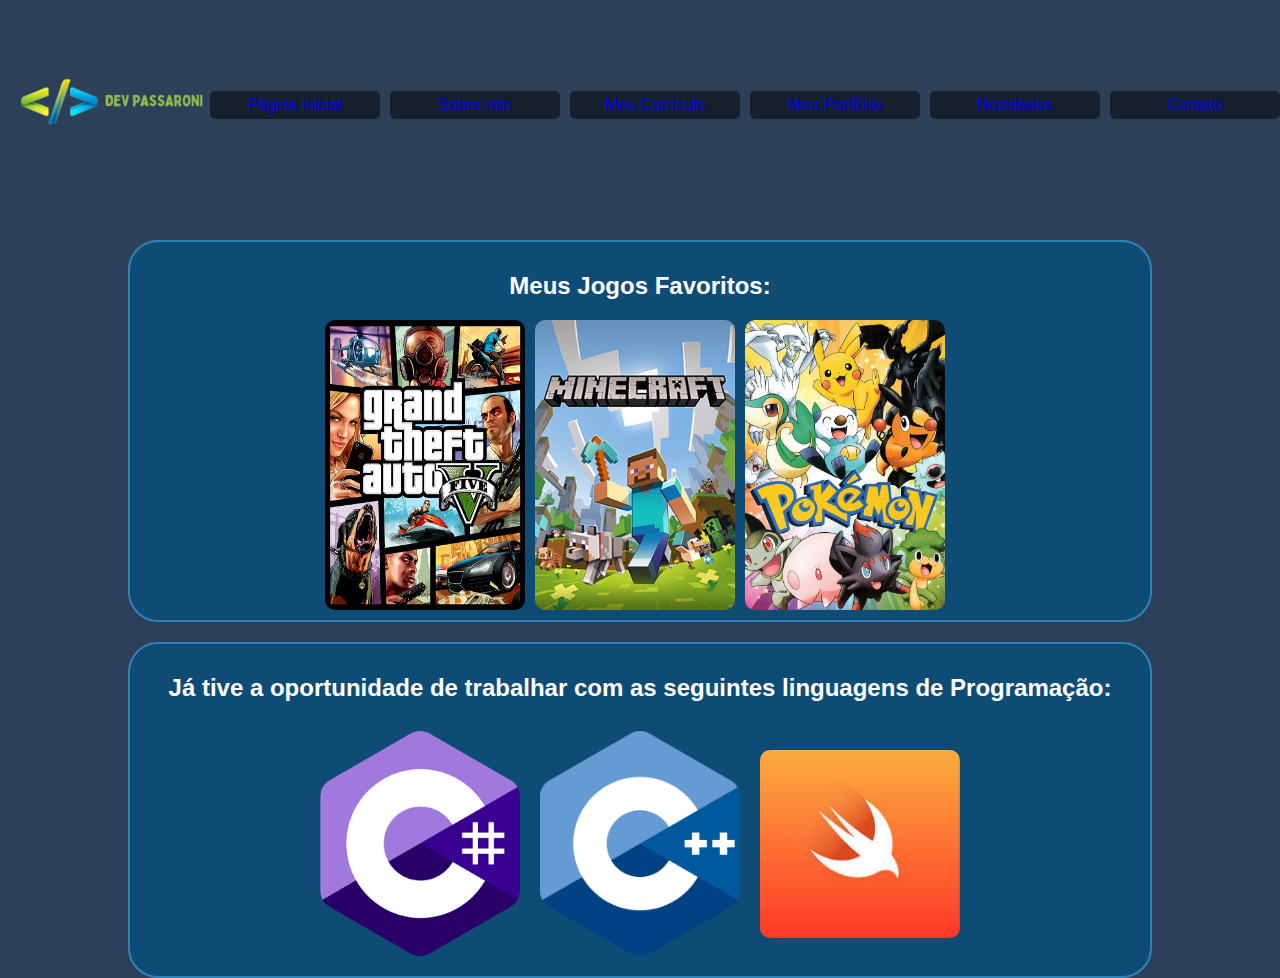
<file: Sobremin.html>
<!DOCTYPE html>
<html lang="pt-br">
<head>
  <meta charset="UTF-8">
  <meta name="viewport" content="width=device-width, initial-scale=1.0">
  <title>Meu Site</title>
  <link href="css/Sobremin.css" type="text/css" rel="stylesheet" />
</head>
<body>
 
  <div class="header">
    <img src="img/MinhaLogo.png" alt="Logo" class="Minha-logo">
    <nav>
      <ul class="menu">
        <li><a href="index.html">Página inicial</a></li>
        <li><a href="Sobremin.html">Sobre min</a></li>
        <li><a href="Curriculo.html">Meu Currículo</a></li>
        <li><a href="Portfolio.html">Meu Portfólio</a></li>
        <li><a href="Novidades.html">Novidades</a></li>
        <li><a href="Social.html">Contato</a></li>
      </ul>
    </nav>
  </div>

  <div class="container">
    <div class="jogos-container">
      <h2>Meus Jogos Favoritos:</h2>
      <div class="jogos-list">
        <img src="img/capagta.png" class="jogo">
        <img src="img/capaminecraft.png" class="jogo">
        <img src="img/capapokemon.png" class="jogo">
      </div>
    </div>

    <div class="logos-container">
    <h2>Já tive a oportunidade de trabalhar com as seguintes linguagens de Programação:</h2>
      <img src="img/csharplogo.png" class="logo-programacao">
      <img src="img/C++_Logo.png" class="logo-programacao">
      <img src="img/swiftlogo.jpeg" class="logo-programacao">
    </div>
  </div>
</body>
</html>
</file>
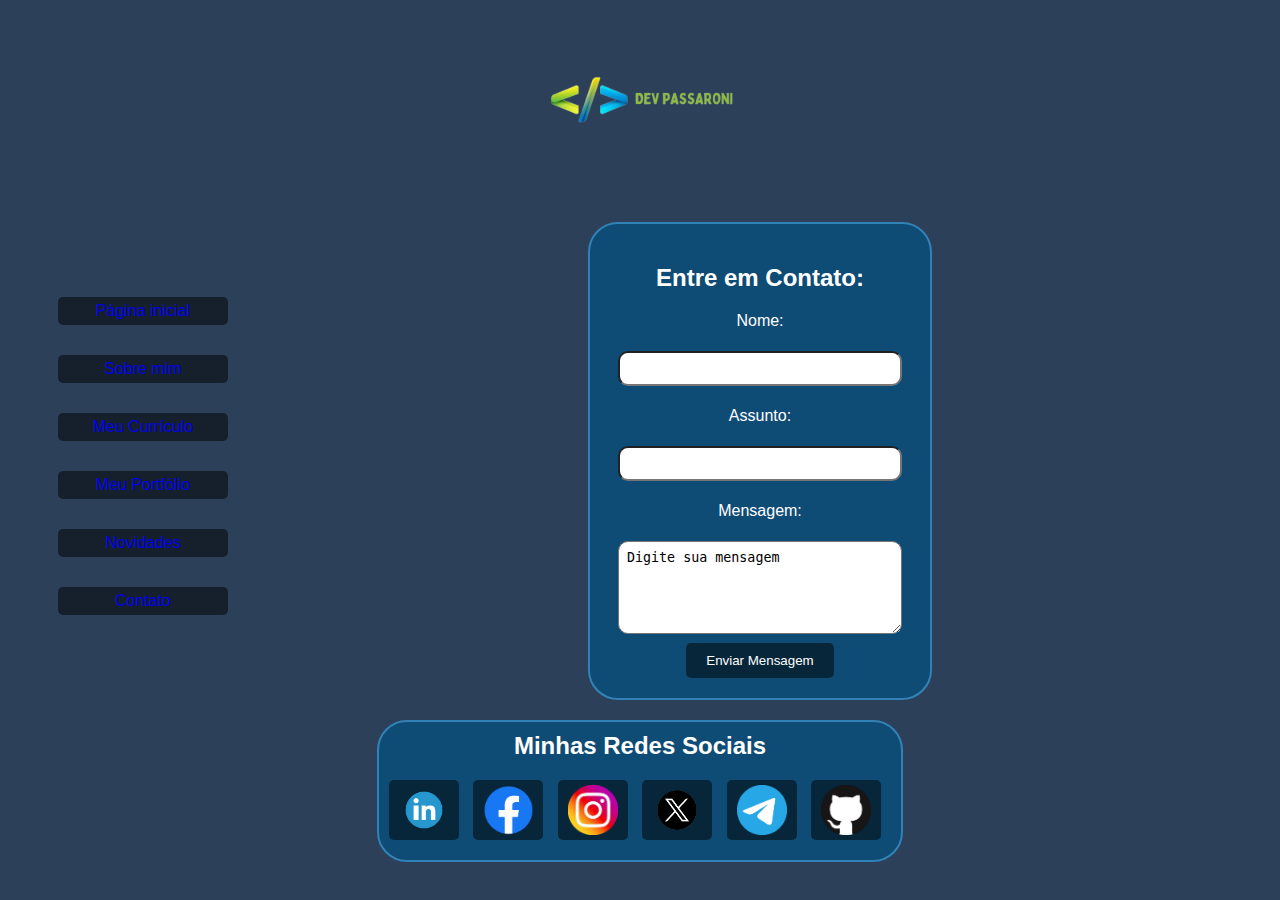
<file: Social.html>
<!DOCTYPE html>
<head>
<html lang="pt-br">
  <meta charset="UTF-8">
  <meta name="viewport" content="width=device-width, initial-scale=1.0">
  <link rel="icon" href="img/Favicon.png" type="image/x-icon">
  <title>Dev Passaroni</title>
    <link href="css/Social.css" type="text/css" rel="stylesheet" />
  </head>
  <body>
    <div class="header">
      <img src="img/MinhaLogo.png" alt="Logo" class="Minha-logo">
      <div class="forms">
      <nav>
        <ul class="menu">
          <li><a href="index.html">Página inicial</a></li>
          <li><a href="Sobremim.html">Sobre mim</a></li>
          <li><a href="Curriculo.html">Meu Currículo</a></li>
          <li><a href="Portfolio.html">Meu Portfólio</a></li>
          <li><a href="Novidades.html">Novidades</a></li>
          <li><a href="Social.html">Contato</a></li>
        </ul>
      </nav>
    <form id="formulario" action="mailto:aguiarpassaroni@gmail.com" method="post" enctype="text/plain">
      <h2> Entre em Contato:</h2>
      <p>Nome:</p>
      <input type="text" name="Nome" size="30" maxlength="50" required />

      <p>Assunto:</p>
      <input type="text" name="Assunto" size="30" maxlength="50" required />

      <p>Mensagem:</p>
      <textarea name="Mensagem" cols="30" rows="5" required>Digite sua mensagem</textarea>
    </br>

      <input type="submit" value="Enviar Mensagem" />
    </form>
    </div>
    </div>


    <div class="redes-sociais">
      <h2>Minhas Redes Sociais</h2>

      <a href="https://www.linkedin.com/in/luiz-felipe-9a823619a/">
        <img src="img/linkedin.png" alt="logo linkedin">
      </a>    
      <a href="https://www.facebook.com/luizfelipe.passaroni/">
        <img src="img/Facebook.png" alt="logo facebook">
      </a>
      <a href="https://www.instagram.com/luizpassaroni/">
        <img src="img/instagram.png" alt="logo instagram">
      </a>
      <a href="https://www.x.com/luizpassaroni/">
        <img src="img/x.png" alt="logo x">
      </a>
    <a href="https://t.me/luizpassaroni">
      <img src="img/telegram.webp" alt="logo telegram">
    </a>
    <a href="https://github.com/Luizpassaroni">
      <img src="img/GitHub.png" alt="logo github">
    </a>
    </div>
  </div>
  </body>
</html>
</file>
<file: css/inicio.css>
body {
    font-family: Arial;
    background-color: rgb(45, 64, 89);
    color: rgb(255, 255, 255);
    text-align: center;
    margin: 0;
  }
  

  a {
    text-decoration: none;
    background-color: rgba(0, 0, 0, 0.5);
    padding: 5px 10px;
    border: 5px;
    border-radius: 5px;
    margin-bottom: 10px;
    width: 150px;
    display: inline-flex;
    align-items: center;
    justify-content: center;
  }
  
  a:hover {
    background-color: rgba(255, 255, 255, 0.5);
  }
  
  a:visited {
    color: #ccc;
  }

  .header {
    display: flex;
    justify-content: space-between;
    align-items: center;
    padding: 10px;
  }
  
  .Minha-logo {
    height: 200px;
    border-radius: 100px;
  }
  
  .sobre-mim {
    display: flex;
    border: 2px solid rgb(50, 130, 184);
    background-color: rgb(15, 76, 117);
    border-radius: 30px;
    padding: 10px;
    margin-top: 20px;
    text-align: center;
    margin-bottom: 30px;
  }
  
  .sobre-mim h2 {
    margin-top: 0;
    text-align: center;
  }
  
  .sobre-mim p {
    margin-bottom: 0;
    text-align: center;
  }
  
  .minha-foto {
    max-width: 100%;
    height: auto;
    max-height: 300px;
    border-radius: 50%;
    border: 5px solid rgb(50, 130, 184);
  }
  
  .foto {
    display: flex;
    justify-content: center;
    align-items: center;
    flex-direction: column;
  }
  
  .menu {
    list-style-type: none;
    padding: 0;
    display: flex;
  }
  
  .menu li {
    margin-right: 10px;
  }
  
  @media screen and (max-width: 768px) {
    .header {
      flex-direction: column;
    }
  
    .menu {
      flex-direction: column;
      margin-top: 10px;
    }
  
    .menu li {
      margin-right: 0;
      margin-bottom: 10px;
    }
  }
</file>
<file: css/Sobremim.css>
body {
    font-family: Arial;
    background-color: rgb(45, 64, 89);
    color: rgb(255, 255, 255);
    text-align: center;
    margin: 0;
  }
 
  a {
    text-decoration: none;
    background-color: rgba(0, 0, 0, 0.5);
    padding: 5px 10px;
    border: 5px;
    border-radius: 5px;
    margin-bottom: 10px;
    width: 150px;
    display: inline-flex;
    align-items: center;
    justify-content: center;
  }
  
  a:hover {
    background-color: rgba(255, 255, 255, 0.5);
  }
  
  a:visited {
    color: #ccc;
  }
  
  
  .header {
    display: flex;
    justify-content: space-between;
    align-items: center;
    padding: 10px;
  }
  
  .Minha-logo {
    height: 200px;
    border-radius: 100px;
  }
  
  .menu {
    list-style-type: none;
    padding: 0;
    display: flex;
  }
  
  .menu li {
    margin-right: 10px;
  }
  
.container {
    width: 80%;
    margin: 0 auto;
    text-align: left;
}


.jogo {
    width: 200px;
    border-radius: 10px;
    margin-right: 10px;
}

.jogos-list {
    display: flex;
    justify-content: center;
    text-align: center;
}

.jogos-container {
    border: 2px solid rgb(50, 130, 184);
    background-color:rgb(15, 76, 117);
    border-radius: 30px;
    padding: 10px;
    margin-top: 20px;
}

h2 {
    text-align: center;
}

.logos-container {
    border: 2px solid rgb(50, 130, 184);
    background-color:rgb(15, 76, 117);
    border-radius: 30px;
    padding: 10px;
    margin-top: 20px;
    display: flex;
    flex-wrap: wrap;
    justify-content: center;
    align-items: center;
}

.logo-programacao {
    width: 200px;
    border-radius: 10px;
    margin: 10px;
}



@media screen and (max-width: 768px) {
    .header {
      flex-direction: column;
      align-items: center; 
    }
  
    .menu {
      flex-direction: column;
      margin-top: 10px;
      align-items: center; 

    }
  
    .menu li {
      margin-right: 0;
      margin-bottom: 10px;
    }
  
    .jogos-list {
      flex-wrap: wrap; 
    }
  
    .jogo {
      margin-right: 0; 
      margin-bottom: 10px; 
    }
  }
</file>
<file: css/Sobremin.css>
body {
    font-family: Arial;
    background-color: rgb(45, 64, 89);
    color: rgb(255, 255, 255);
    text-align: center;
    margin: 0;
  }
 
  a {
    text-decoration: none;
    background-color: rgba(0, 0, 0, 0.5);
    padding: 5px 10px;
    border: 5px;
    border-radius: 5px;
    margin-bottom: 10px;
    width: 150px;
    display: inline-flex;
    align-items: center;
    justify-content: center;
  }
  
  a:hover {
    background-color: rgba(255, 255, 255, 0.5);
  }
  
  a:visited {
    color: #ccc;
  }
  
  
  .header {
    display: flex;
    justify-content: space-between;
    align-items: center;
    padding: 10px;
  }
  
  .Minha-logo {
    height: 200px;
    border-radius: 100px;
  }
  
  .menu {
    list-style-type: none;
    padding: 0;
    display: flex;
  }
  
  .menu li {
    margin-right: 10px;
  }
  
.container {
    width: 80%;
    margin: 0 auto;
    text-align: left;
}


.jogo {
    width: 200px;
    border-radius: 10px;
    margin-right: 10px;
}

.jogos-list {
    display: flex;
    justify-content: center;
    text-align: center;
}

.jogos-container {
    border: 2px solid rgb(50, 130, 184);
    background-color:rgb(15, 76, 117);
    border-radius: 30px;
    padding: 10px;
    margin-top: 20px;
}

h2 {
    text-align: center;
}

.logos-container {
    border: 2px solid rgb(50, 130, 184);
    background-color:rgb(15, 76, 117);
    border-radius: 30px;
    padding: 10px;
    margin-top: 20px;
    display: flex;
    flex-wrap: wrap;
    justify-content: center;
    align-items: center;
}

.logo-programacao {
    width: 200px;
    border-radius: 10px;
    margin: 10px;
}



@media screen and (max-width: 768px) {
    .header {
      flex-direction: column;
      align-items: center; 
    }
  
    .menu {
      flex-direction: column;
      margin-top: 10px;
      align-items: center; 

    }
  
    .menu li {
      margin-right: 0;
      margin-bottom: 10px;
    }
  
    .jogos-list {
      flex-wrap: wrap; 
    }
  
    .jogo {
      margin-right: 0; 
      margin-bottom: 10px; 
    }
  }
</file>
<file: css/Social.css>
body {
    font-family: Arial;
    background-color: rgb(45, 64, 89);
    color: rgb(255, 255, 255);
    text-align: center;
}

h2 {
    margin-top: 20px;
}

.Minha-logo {
    height: 200px;
    border-radius: 100px;
}

.container {
    display: flex; 
}

.menu {
    width: 200px;
    color: white;
}

.menu li {
    display: flex;
    flex-direction: column;
    padding: 10px;
}

form {
    width: 300px;
    margin: 10px auto;
    border: 2px solid rgb(50, 130, 184);
    background-color: rgb(15, 76, 117);
    border-radius: 30px;
    padding: 20px;
    display: block;
}

input[type="text"],
textarea {
    width: calc(100% - 16px);
    padding: 8px;
    margin: 5px 0;
    box-sizing: border-box;
    border-radius: 10px;
}

input[type="submit"] {
    padding: 10px 20px;
    background-color: rgba(0, 0, 0, 0.5);
    color: white;
    border: none;
    border-radius: 5px;
    cursor: pointer;
}

input[type="submit"]:hover {
    background-color: rgb(15, 76, 117);
}

a {
    text-decoration: none;
    background-color: rgba(0, 0, 0, 0.5);
    padding: 5px 10px;
    border-radius: 5px;
    display: block;
    margin-bottom: 10px;
    width: 150px;
}

a:hover {
    background-color: rgba(255, 255, 255, 0.5);
}

a:visited {
    color: #ccc;
}



li {
    list-style-type: none;
}

.links {
    position: absolute;
    top: 5px;
    left: 5px;
}

.forms{
    display: flex;

    align-items: center;
    
    justify-content: center;

}


.redes-sociais {
    margin-top: 10px;
    margin-bottom: 10px;
    display: inline-block;
    border: 2px solid rgb(50, 130, 184);
    background-color: rgb(15, 76, 117);
    border-radius: 30px;
    padding: 10px;
}

.redes-sociais a {
    margin-right: 10px;
    display: inline-block;
    width: 50px;
    height: 50px;
}

.redes-sociais img {
    width: 100%;
    height: 100%;
    object-fit: cover;
}

.redes-sociais h2 {
    margin-top: 0;
}

.redes-sociais p {
    margin-bottom: 0;
}



@media screen and (max-width: 768px) {
    .menu li {
        margin-right: 0;
        margin-bottom: 10px;
    }

    .links {
        position: static;
        margin-top: 20px;
    }

    .contato {
        display: flex;
        flex-direction: column;
        justify-content: center;
        align-items: center;
    }
}
</file>
<file: style.css>
@tailwind base;
@tailwind components;
@tailwind utilities;

* {
  margin: 0;
  padding: 0;
  box-sizing: border-box;
}

html {
  font-family: -apple-system, BlinkMacSystemFont, 'Segoe UI', 'Roboto', 'Helvetica', 'Arial', sans-serif;
  line-height: 1.5;
  -webkit-font-smoothing: antialiased;
  -moz-osx-font-smoothing: grayscale;
}

body {
  background: linear-gradient(135deg, #f0f9ff via #ffffff to #f5f3ff);
  color: #1f2937;
  min-height: 100vh;
}

/* GRADIENTES */
.bg-gradient-to-br {
  background: linear-gradient(to bottom right, var(--tw-gradient-stops)) !important;
}

.from-blue-50 { --tw-gradient-from: #eff6ff; }
.via-white { --tw-gradient-via: #ffffff; }
.to-purple-50 { --tw-gradient-to: #faf5ff; }

.from-blue-600 { --tw-gradient-from: #2563eb; }
.to-purple-600 { --tw-gradient-to: #9333ea; }

.from-blue-400 { --tw-gradient-from: #60a5fa; }
.from-purple-600 { --tw-gradient-from: #9333ea; }

.from-yellow-400 { --tw-gradient-from: #facc15; }
.to-red-500 { --tw-gradient-to: #ef4444; }

.from-blue-500 { --tw-gradient-from: #3b82f6; }
.to-cyan-500 { --tw-gradient-to: #06b6d4; }

.from-purple-500 { --tw-gradient-from: #a855f7; }
.to-pink-500 { --tw-gradient-to: #ec4899; }

.from-orange-400 { --tw-gradient-from: #fb923c; }
.to-orange-400 { --tw-gradient-to: #fb923c; }

.from-blue-400 { --tw-gradient-from: #60a5fa; }
.from-purple-600 { --tw-gradient-from: #9333ea; }
.to-pink-500 { --tw-gradient-to: #ec4899; }

.from-orange-600 { --tw-gradient-from: #ea580c; }
.to-red-600 { --tw-gradient-to: #dc2626; }

.from-blue-600 { --tw-gradient-from: #2563eb; }
.to-blue-800 { --tw-gradient-to: #1e40af; }

.from-blue-500 { --tw-gradient-from: #3b82f6; }
.to-blue-700 { --tw-gradient-to: #1d4ed8; }

.from-yellow-400 { --tw-gradient-from: #facc15; }
.to-yellow-600 { --tw-gradient-to: #ca8a04; }

/* CORES DE FUNDO */
.bg-blue-50 { background-color: #eff6ff; }
.bg-blue-100 { background-color: #dbeafe; }
.bg-blue-200 { background-color: #bfdbfe; }
.bg-blue-500 { background-color: #3b82f6; }
.bg-blue-600 { background-color: #2563eb; }
.bg-blue-700 { background-color: #1d4ed8; }
.bg-blue-800 { background-color: #1e40af; }

.bg-purple-50 { background-color: #faf5ff; }
.bg-purple-100 { background-color: #f3e8ff; }
.bg-purple-200 { background-color: #e9d5ff; }
.bg-purple-500 { background-color: #a855f7; }
.bg-purple-600 { background-color: #9333ea; }

.bg-pink-50 { background-color: #fdf2f8; }
.bg-pink-200 { background-color: #fbcfe8; }
.bg-pink-500 { background-color: #ec4899; }

.bg-green-50 { background-color: #f0fdf4; }
.bg-green-100 { background-color: #dcfce7; }
.bg-green-200 { background-color: #bbf7d0; }

.bg-orange-50 { background-color: #fff7ed; }
.bg-orange-200 { background-color: #fed7aa; }
.bg-orange-400 { background-color: #fb923c; }
.bg-orange-600 { background-color: #ea580c; }

.bg-red-100 { background-color: #fee2e2; }
.bg-red-200 { background-color: #fecaca; }
.bg-red-500 { background-color: #ef4444; }
.bg-red-600 { background-color: #dc2626; }

.bg-cyan-500 { background-color: #06b6d4; }

.bg-white { background-color: #ffffff; }
.bg-gray-50 { background-color: #f9fafb; }
.bg-gray-100 { background-color: #f3f4f6; }
.bg-gray-200 { background-color: #e5e7eb; }

.bg-indigo-50 { background-color: #eef2ff; }
.bg-indigo-100 { background-color: #e0e7ff; }
.bg-indigo-200 { background-color: #c7d2fe; }

.bg-rose-100 { background-color: #ffe4e6; }

/* BORDERS */
.border-gray-200 { border-color: #e5e7eb; }
.border-blue-200 { border-color: #bfdbfe; }
.border-purple-200 { border-color: #e9d5ff; }
.border-green-200 { border-color: #bbf7d0; }
.border-orange-200 { border-color: #fed7aa; }
.border-pink-200 { border-color: #fbcfe8; }
.border-indigo-200 { border-color: #c7d2fe; }

/* TEXT COLORS */
.text-transparent { color: transparent; }
.text-gray-500 { color: #6b7280; }
.text-gray-600 { color: #4b5563; }
.text-gray-700 { color: #374151; }
.text-gray-800 { color: #1f2937; }
.text-gray-900 { color: #111827; }

.text-blue-600 { color: #2563eb; }
.text-blue-800 { color: #1e40af; }
.text-blue-700 { color: #1d4ed8; }

.text-white { color: #ffffff; }

/* DISPLAY & FLEXBOX */
.flex { display: flex; }
.flex-1 { flex: 1 1 0%; }
.flex-col { flex-direction: column; }
.flex-wrap { flex-wrap: wrap; }
.items-start { align-items: flex-start; }
.items-center { align-items: center; }
.items-end { align-items: flex-end; }
.justify-center { justify-content: center; }
.justify-between { justify-content: space-between; }
.gap-1 { gap: 0.25rem; }
.gap-2 { gap: 0.5rem; }
.gap-3 { gap: 0.75rem; }
.gap-4 { gap: 1rem; }
.gap-6 { gap: 1.5rem; }
.gap-x-1.5 { column-gap: 0.375rem; }
.gap-y-1 { row-gap: 0.25rem; }
.gap-y-3 { row-gap: 0.75rem; }

.inline-flex { display: inline-flex; }

/* SIZING */
.w-full { width: 100%; }
.h-full { height: 100%; }
.h-screen { height: 100vh; }
.min-h-0 { min-height: 0; }
.min-h-screen { min-height: 100vh; }

.w-12 { width: 3rem; }
.h-12 { height: 3rem; }
.w-14 { width: 3.5rem; }
.h-14 { height: 3.5rem; }
.w-16 { width: 4rem; }
.h-16 { height: 4rem; }

.w-48 { width: 12rem; }
.h-48 { height: 12rem; }

.w-56 { width: 14rem; }
.h-56 { height: 14rem; }

.w-5 { width: 1.25rem; }
.h-5 { height: 1.25rem; }

.size-4 { width: 1rem; height: 1rem; }
.size-8 { width: 2rem; height: 2rem; }

/* PADDING & MARGIN */
.p-0 { padding: 0; }
.p-1 { padding: 0.25rem; }
.p-2 { padding: 0.5rem; }
.p-3 { padding: 0.75rem; }
.p-4 { padding: 1rem; }
.p-5 { padding: 1.25rem; }
.p-6 { padding: 1.5rem; }

.px-2 { padding-left: 0.5rem; padding-right: 0.5rem; }
.px-3 { padding-left: 0.75rem; padding-right: 0.75rem; }
.px-4 { padding-left: 1rem; padding-right: 1rem; }

.py-0.5 { padding-top: 0.125rem; padding-bottom: 0.125rem; }
.py-1 { padding-top: 0.25rem; padding-bottom: 0.25rem; }

.pt-1 { padding-top: 0.25rem; }

.mx-auto { margin-left: auto; margin-right: auto; }
.my-0 { margin-top: 0; margin-bottom: 0; }
.my-1 { margin-top: 0.25rem; margin-bottom: 0.25rem; }
.my-2 { margin-top: 0.5rem; margin-bottom: 0.5rem; }
.my-8 { margin-top: 2rem; margin-bottom: 2rem; }

.mb-2 { margin-bottom: 0.5rem; }
.mt-1 { margin-top: 0.25rem; }
.mt-2 { margin-top: 0.5rem; }
.mt-3 { margin-top: 0.75rem; }
.mt-4 { margin-top: 1rem; }

/* ROUNDED CORNERS */
.rounded { border-radius: 0.25rem; }
.rounded-lg { border-radius: 0.5rem; }
.rounded-xl { border-radius: 0.75rem; }
.rounded-2xl { border-radius: 1rem; }
.rounded-3xl { border-radius: 1.5rem; }
.rounded-full { border-radius: 9999px; }

/* BORDERS */
.border { border-width: 1px; }
.border-2 { border-width: 2px; }
.border-4 { border-width: 4px; }
.border-transparent { border-color: transparent; }

/* SHADOWS */
.shadow-sm { box-shadow: 0 1px 2px 0 rgba(0, 0, 0, 0.05); }
.shadow-md { box-shadow: 0 4px 6px -1px rgba(0, 0, 0, 0.1); }
.shadow-lg { box-shadow: 0 10px 15px -3px rgba(0, 0, 0, 0.1); }
.shadow-xl { box-shadow: 0 20px 25px -5px rgba(0, 0, 0, 0.1); }
.shadow-2xl { box-shadow: 0 25px 50px -12px rgba(0, 0, 0, 0.25); }

/* OPACITY */
.opacity-20 { opacity: 0.2; }
.opacity-30 { opacity: 0.3; }

/* TRANSFORMS */
.scale-105 { transform: scale(1.05); }
.-translate-y-1 { transform: translateY(-0.25rem); }

/* TRANSITIONS */
.transition-all { transition-property: all; transition-timing-function: cubic-bezier(0.4, 0, 0.2, 1); transition-duration: 150ms; }
.transition-colors { transition-property: color, background-color, border-color, text-decoration-color, fill, stroke; transition-timing-function: cubic-bezier(0.4, 0, 0.2, 1); transition-duration: 150ms; }
.transition-shadow { transition-property: box-shadow; transition-timing-function: cubic-bezier(0.4, 0, 0.2, 1); transition-duration: 150ms; }
.transition-transform { transition-property: transform; transition-timing-function: cubic-bezier(0.4, 0, 0.2, 1); transition-duration: 150ms; }

.duration-300 { transition-duration: 300ms; }

/* HOVER STATES */
.hover\:shadow-lg:hover { box-shadow: 0 10px 15px -3px rgba(0, 0, 0, 0.1); }
.hover\:shadow-md:hover { box-shadow: 0 4px 6px -1px rgba(0, 0, 0, 0.1); }
.hover\:scale-105:hover { transform: scale(1.05); }
.hover\:-translate-y-1:hover { transform: translateY(-0.25rem); }

.hover\:bg-blue-50:hover { background-color: #eff6ff; }
.hover\:bg-gray-50:hover { background-color: #f9fafb; }
.hover\:bg-blue-100:hover { background-color: #dbeafe; }

.hover\:border-blue-500:hover { border-color: #3b82f6; }
.hover\:border-blue-700:hover { border-color: #1d4ed8; }
.hover\:border-gray-800:hover { border-color: #1f2937; }
.hover\:border-black:hover { border-color: #000000; }

.hover\:text-blue-600:hover { color: #2563eb; }
.hover\:text-blue-700:hover { color: #1d4ed8; }
.hover\:text-gray-800:hover { color: #1f2937; }
.hover\:text-black:hover { color: #000000; }

.hover\:underline:hover { text-decoration-line: underline; }

/* TYPOGRAPHY */
.text-xs { font-size: 0.75rem; line-height: 1rem; }
.text-sm { font-size: 0.875rem; line-height: 1.25rem; }
.text-base { font-size: 1rem; line-height: 1.5rem; }
.text-lg { font-size: 1.125rem; line-height: 1.75rem; }
.text-xl { font-size: 1.25rem; line-height: 1.75rem; }
.text-2xl { font-size: 1.5rem; line-height: 2rem; }
.text-3xl { font-size: 1.875rem; line-height: 2.25rem; }
.text-4xl { font-size: 2.25rem; line-height: 2.5rem; }
.text-5xl { font-size: 3rem; line-height: 1; }

.font-mono { font-family: ui-monospace, SFMono-Regular, Menlo, Monaco, Consolas, Liberation Mono, Courier New, monospace; }
.font-bold { font-weight: 700; }
.font-semibold { font-weight: 600; }
.font-medium { font-weight: 500; }

.leading-relaxed { line-height: 1.625; }
.leading-none { line-height: 1; }

/* TEXT PROPERTIES */
.text-center { text-align: center; }
.text-pretty { text-wrap: pretty; }
.whitespace-nowrap { white-space: nowrap; }
.text-nowrap { text-wrap: nowrap; }
.lowercase { text-transform: lowercase; }

/* BG CLIP */
.bg-clip-text { background-clip: text; -webkit-background-clip: text; }

/* POSITION & LAYOUT */
.absolute { position: absolute; }
.relative { position: relative; }
.fixed { position: fixed; }
.inset-0 { top: 0; right: 0; bottom: 0; left: 0; }
.top-0 { top: 0; }
.right-0 { right: 0; }
.bottom-0 { bottom: 0; }
.left-0 { left: 0; }

.z-10 { z-index: 10; }
.-z-10 { z-index: -10; }

.grid { display: grid; }
.grid-cols-1 { grid-template-columns: repeat(1, minmax(0, 1fr)); }
.grid-cols-2 { grid-template-columns: repeat(2, minmax(0, 1fr)); }

.space-y-1>:not([hidden])~:not([hidden]) { margin-top: 0.25rem; }
.space-y-2>:not([hidden])~:not([hidden]) { margin-top: 0.5rem; }
.space-y-3>:not([hidden])~:not([hidden]) { margin-top: 0.75rem; }
.space-y-4>:not([hidden])~:not([hidden]) { margin-top: 1rem; }
.space-y-6>:not([hidden])~:not([hidden]) { margin-top: 1.5rem; }
.space-y-8>:not([hidden])~:not([hidden]) { margin-top: 2rem; }
.space-y-12>:not([hidden])~:not([hidden]) { margin-top: 3rem; }

.space-y-1\.5>:not([hidden])~:not([hidden]) { margin-top: 0.375rem; }

/* ASPECT RATIO */
.aspect-square { aspect-ratio: 1/1; }

/* SHRINK & FLEX */
.shrink-0 { flex-shrink: 0; }
.flex-shrink-0 { flex-shrink: 0; }

/* OVERFLOW */
.overflow-hidden { overflow: hidden; }
.overflow-auto { overflow: auto; }

/* LIST */
.list-none { list-style-type: none; }

/* POINTER EVENTS */
.pointer-events-none { pointer-events: none; }

/* USER SELECT */
.noselect {
  user-select: none;
  -webkit-user-select: none;
  -moz-user-select: none;
  -ms-user-select: none;
}

/* RESPONSIVE DESIGN */
@media (min-width: 640px) {
  .sm\:flex-row { flex-direction: row; }
  .sm\:items-center { align-items: center; }
}

@media (min-width: 768px) {
  .md\:size-28 { width: 7rem; height: 7rem; }
  .md\:items-center { align-items: center; }
  .md\:col-span-2 { grid-column: span 2 / span 2; }
  .md\:col-span-3 { grid-column: span 3 / span 3; }
  .md\:grid-cols-2 { grid-template-columns: repeat(2, minmax(0, 1fr)); }
  .md\:grid-cols-3 { grid-template-columns: repeat(3, minmax(0, 1fr)); }
  .md\:grid-cols-4 { grid-template-columns: repeat(4, minmax(0, 1fr)); }
  .md\:justify-end { justify-content: flex-end; }
  .md\:gap-6 { gap: 1.5rem; }
  .md\:gap-4 { gap: 1rem; }
  .md\:px-4 { padding-left: 1rem; padding-right: 1rem; }
  .md\:text-5xl { font-size: 3rem; line-height: 1; }
}

@media (min-width: 1024px) {
  .lg\:grid-cols-4 { grid-template-columns: repeat(4, minmax(0, 1fr)); }
}

/* GROUP HOVER */
.group:hover .group-hover\:text-blue-600 { color: #2563eb; }
.group:hover .group-hover\:text-blue-700 { color: #1d4ed8; }
.group:hover .group-hover\:text-gray-800 { color: #1f2937; }
.group:hover .group-hover\:text-black { color: #000000; }

.group:hover .group-hover\:bg-blue-50 { background-color: #eff6ff; }
.group:hover .group-hover\:bg-gray-50 { background-color: #f9fafb; }
.group:hover .group-hover\:bg-blue-100 { background-color: #dbeafe; }

.group:hover .group-hover\:border-blue-500 { border-color: #3b82f6; }
.group:hover .group-hover\:border-gray-800 { border-color: #1f2937; }
.group:hover .group-hover\:border-black { border-color: #000000; }
.group:hover .group-hover\:border-blue-700 { border-color: #1d4ed8; }

/* FLEX SHRINK */
.flex-shrink { flex-shrink: 1; }

/* JUSTIFY CENTER */
.justify-center { justify-content: center; }

/* MAX WIDTH */
.max-w-2xl { max-width: 42rem; }
.max-w-4xl { max-width: 56rem; }
.max-w-md { max-width: 28rem; }

/* PB - PADDING BOTTOM */
.pb-8 { padding-bottom: 2rem; }

/* INLINE BLOCK */
.inline { display: inline; }

.tabular-nums { font-variant-numeric: tabular-nums; }

/* FIX FOR BORDER RADIUS ANIMATION */
.hover\:-translate-y-1:hover {
  transform: translateY(-0.25rem);
}
</file>
